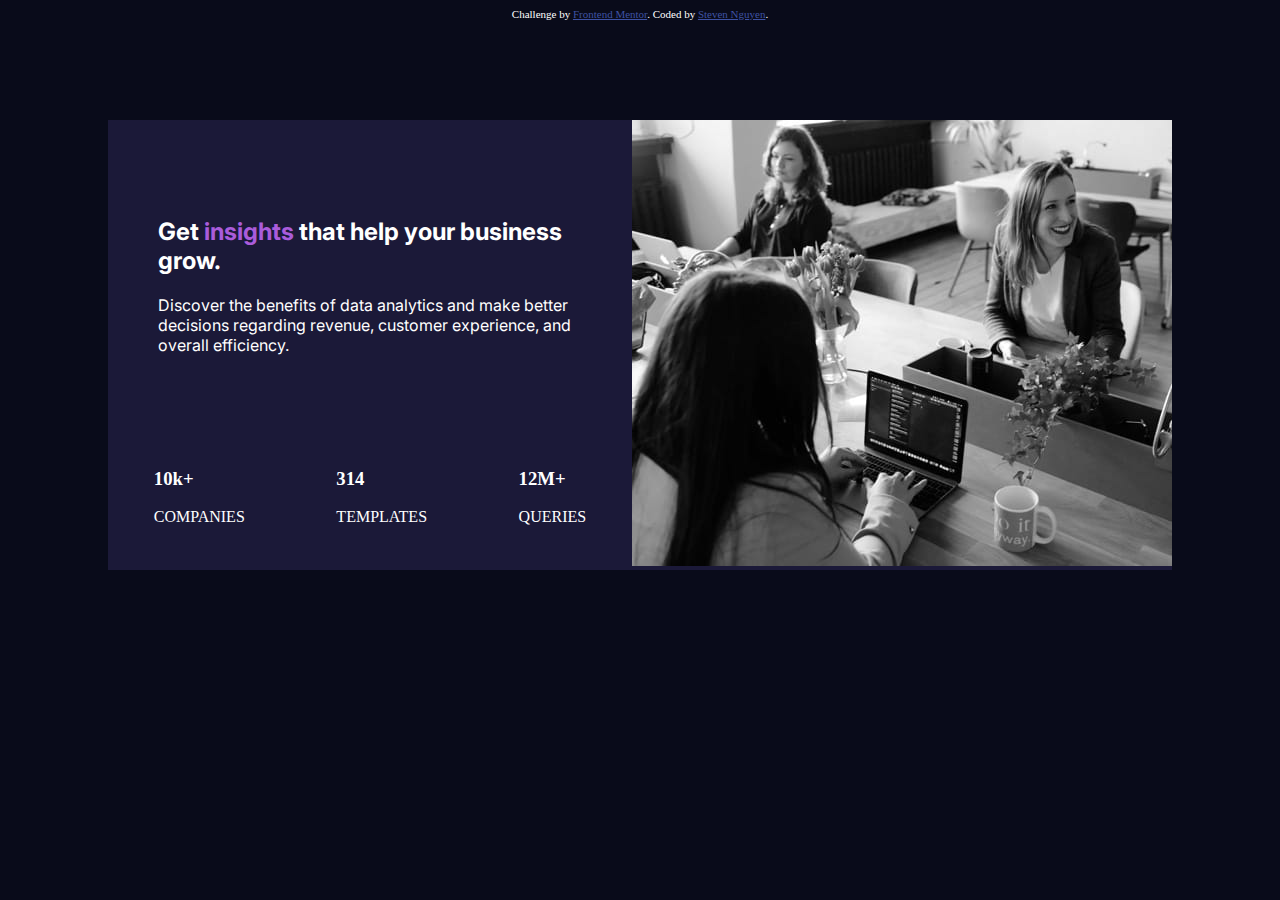
<file: PracticeChallenges/stats-preview-card-component-main/index.html>
<!DOCTYPE html>
<html lang="en">
<head>
  <meta charset="UTF-8">
  <meta name="viewport" content="width=device-width, initial-scale=1.0"> <!-- displays site properly based on user's device -->
  <link rel="stylesheet" href="styles.css"> 
  <link rel="icon" type="image/png" sizes="32x32" href="./images/favicon-32x32.png">
  <link rel="preconnect" href="https://fonts.gstatic.com">
  <link href="https://fonts.googleapis.com/css2?family=Inter:wght@400;700&family=Lexend+Deca&display=swap" rel="stylesheet">
  <title>Steven Nguyen | Stats preview card component</title>
</head>

<body>
  <div class="attribution">
    Challenge by <a href="https://www.frontendmentor.io?ref=challenge" target="_blank">Frontend Mentor</a>. 
    Coded by <a href="#">Steven Nguyen</a>.
  </div>

  <div class="card">
    <div class="card-body">
      <div id="header">
        <h2>
            Get <span class="highlight">insights</span> that help your business grow.
        </h2>
        <p>
            Discover the benefits of data analytics and make better decisions regarding revenue, customer experience, and overall efficiency.
        </p>
      </div>

    <div class="card-stats">
      <div>
        <h3>10k+</h3>
        <p>COMPANIES</p>
      </div>
      <div>
        <h3>314</h3>
        <p>TEMPLATES</p>
      </div>
      <div>
        <h3>12M+</h3>
        <p>QUERIES</p>
      </div>
    </div>
  </div>
    
  <div class="card-image">
    <img id="main-image" src="images/image-header-desktop.jpg">
  </div>
</div> 




</body>
</html>
</file>
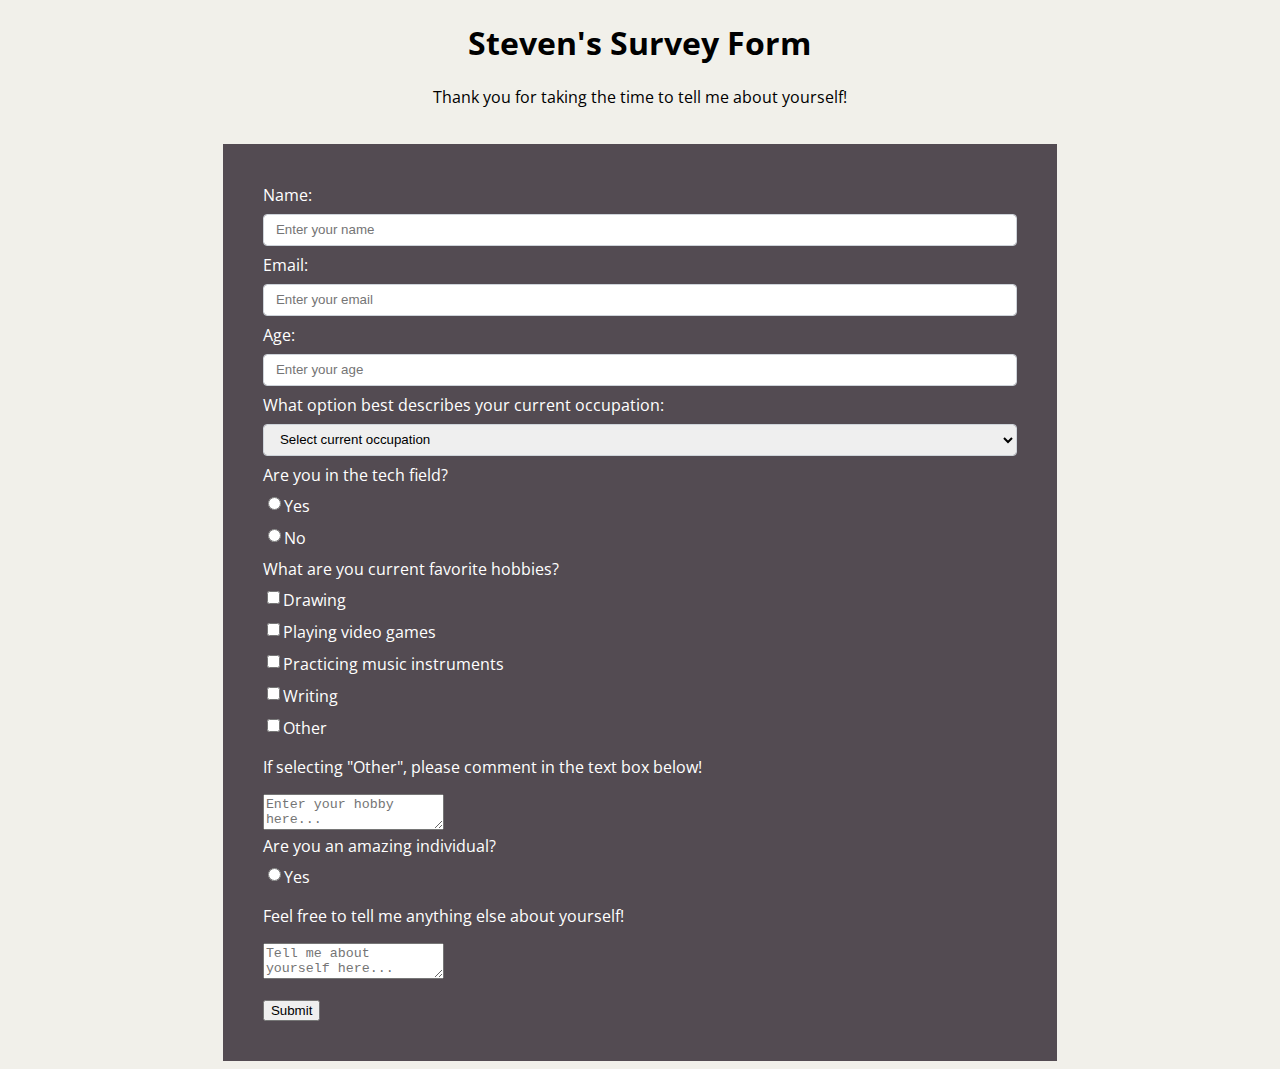
<file: SurveyForm.html>
<!DOCTYPE html>
<head>
<style>
    @import url('https://fonts.googleapis.com/css?family=Open+Sans&display=swap');
* {
    box-sizing: border-box;
}
body {
    font-family: 'Open Sans', sans-serif;
    background-color: #F1F0EA;
}

.container {
    max-width: 66%;
    margin: auto;
}

.header {
    text-align: center;
    padding-bottom: 20px;
}

#survey-form {
    background-color: #534B52;
    color: white;
    padding: 2.5rem;
}

label, input {
    display: flex;
    align-items: center;
    margin-bottom: .5rem;
}

.form-control {
    display: block;
    width: 100%;
    height: 2rem;
    padding: 0.375rem 0.75rem;
    background-clip: padding-box;
    border: 1px solid #ced4da;
    border-radius: 0.25rem;
}

#submit { 
    margin-top: 16px;
}

#dropdown {
    margin-bottom: 8px;
}

</style>
</head>

<body>
    <div class="container">
        <div class=header>
            <h1 id="title">Steven's Survey Form</h1>
            <p id="description">Thank you for taking the time to tell me about yourself!</p>
        </div>
    
        <div class="container-1">
            <form id="survey-form">
                <div class="form-group">
                    <label id="name-label" for="name"> Name: </label>
                    <input id="name" type="text" name="name" class="form-control" placeholder="Enter your name" min="10" max="10" required/> 
                </div>
                <div class="form-group">
                    <label id="email-label" for="email"> Email: </label>
                    <input id="email" type="email" name="email" class="form-control" placeholder="Enter your email"  pattern=".+@gmail.com" size="30" required/> 
                </div>
                <div class="form-group">
                    <label id="number-label" for="number"> Age: </label>
                    <input id="number" type="number" name="number" class="form-control" placeholder="Enter your age" min="10" max="100" required> 
                </div>
                <div class="form-group">
                    <label id="occupation-label" for="occupation"> What option best describes your current occupation: </label>
                    <select id="dropdown" name="occupation" class="form-control" required>
                        <option disabled selected value>Select current occupation</option>
                        <option value="High School Student">High School Student</option>
                        <option value="College Student">College Student</option>
                        <option value="College Graduate/Unemployed">College Graudate/Unemployed</option>
                        <option value="Grduate Student">Graduate Student</option>
                        <option value="Part Time Employee">Part Time Employee</option>
                        <option value="Full Time Employee">Full Time Employee</option>
                    </select>
                </div>
                <div class="form-group">
                    <label id="tech-label" for="tech">Are you in the tech field?</label>
                    <label>
                        <input id="tech" type="radio" name="tech" value="Yes" class="input-radio"/>Yes
                    </label>
                    <label>
                        <input id="tech" type="radio" name="tech" value="No" class="input-radio"/>No
                    </label>
                </div>
                <div class="form-group">
                    <label id="hobby-label" for="hobby">What are you current favorite hobbies?</label>
                    
                    <label>
                        <input id="drawing" type="checkbox" name="hobby" value="drawing" class="input-checkbox"/>Drawing
                    </label>
                    <label>
                        <input id="video-games" type="checkbox" name="hobby" value="vide-games" class="input-checkbox"/>Playing video games
                    </label>
                    <label>
                        <input id="music" type="checkbox" name="hobby" value="music" class="input-checkbox"/>Practicing music instruments
                    </label>
                    <label>
                        <input id="writing" type="checkbox" name="hobby" value="writing" class="input-checkbox"/>Writing
                    </label>
                    <label>
                        <input id="other" type="checkbox" name="hobby" value="other" class="input-checkbox"/>Other
                    </label>
                    <p>If selecting "Other", please comment in the text box below!</p>
                    <textarea id="other-hobby" class="input-textarea" name="hobby" placeholder="Enter your hobby here..."></textarea>
                </div>
                <div class="form-group">
                    <label id="amazing" for="last">Are you an amazing individual?</label>
                    <label>
                        <input id="amazing" type="radio" name="last" value="Yes" class="input-radio"/>Yes
                    </label>
                </div>
                <div class="form-group">
                    <p>Feel free to tell me anything else about yourself!</p>
                    <textarea id="other-info" class="input-textarea" name="other-info" placeholder="Tell me about yourself here..."></textarea>
                </div>
                <button id="submit" type="submit"> Submit </button>
            </form>
        </div>
     </div>
</body>
</file>
<file: PracticeChallenges/stats-preview-card-component-main/styles.css>
.attribution {
  font-size: 11px;
  text-align: center;
  color: white;
}
.attribution a {
  color: hsl(228, 45%, 44%);
}

body {
  background-color: hsl(233, 47%, 7%);
  color: white;
}

.card {
  background-color: hsl(244, 38%, 16%);
  display: flex;
  flex-direction: row;
  min-height: 400px;
  margin: 100px 100px 100px 100px;
}

.card-body {
  display: flex;
  flex-direction: column; 
  justify-content: space-evenly;
  flex: 1;
}

#header {
  margin: 50px;
}

.card-stats {
  display: flex;
  flex-direction: row;
  justify-content: space-around;
}

.card-image {
  position:relative;
}

.card-image before {
  content:"";
  position: absolute;
  top:0;
  left:0;
  height:100%;
  width:100%;
  background: hsl(277, 64%, 61%);
  z-index:999;
}

#main-image {
  max-width: 100%;
  flex: 0 0 800px;
}

#header {
  font-family: 'Inter';

}

#body {
  font-family: 'Lexend Deca';
}

.highlight {
  color: hsl(277, 64%, 61%);
}

@media screen and (max-width: 800px) {
  .card {
    display: flex;
    flex-direction: column-reverse;
    
  }
}
</file>
